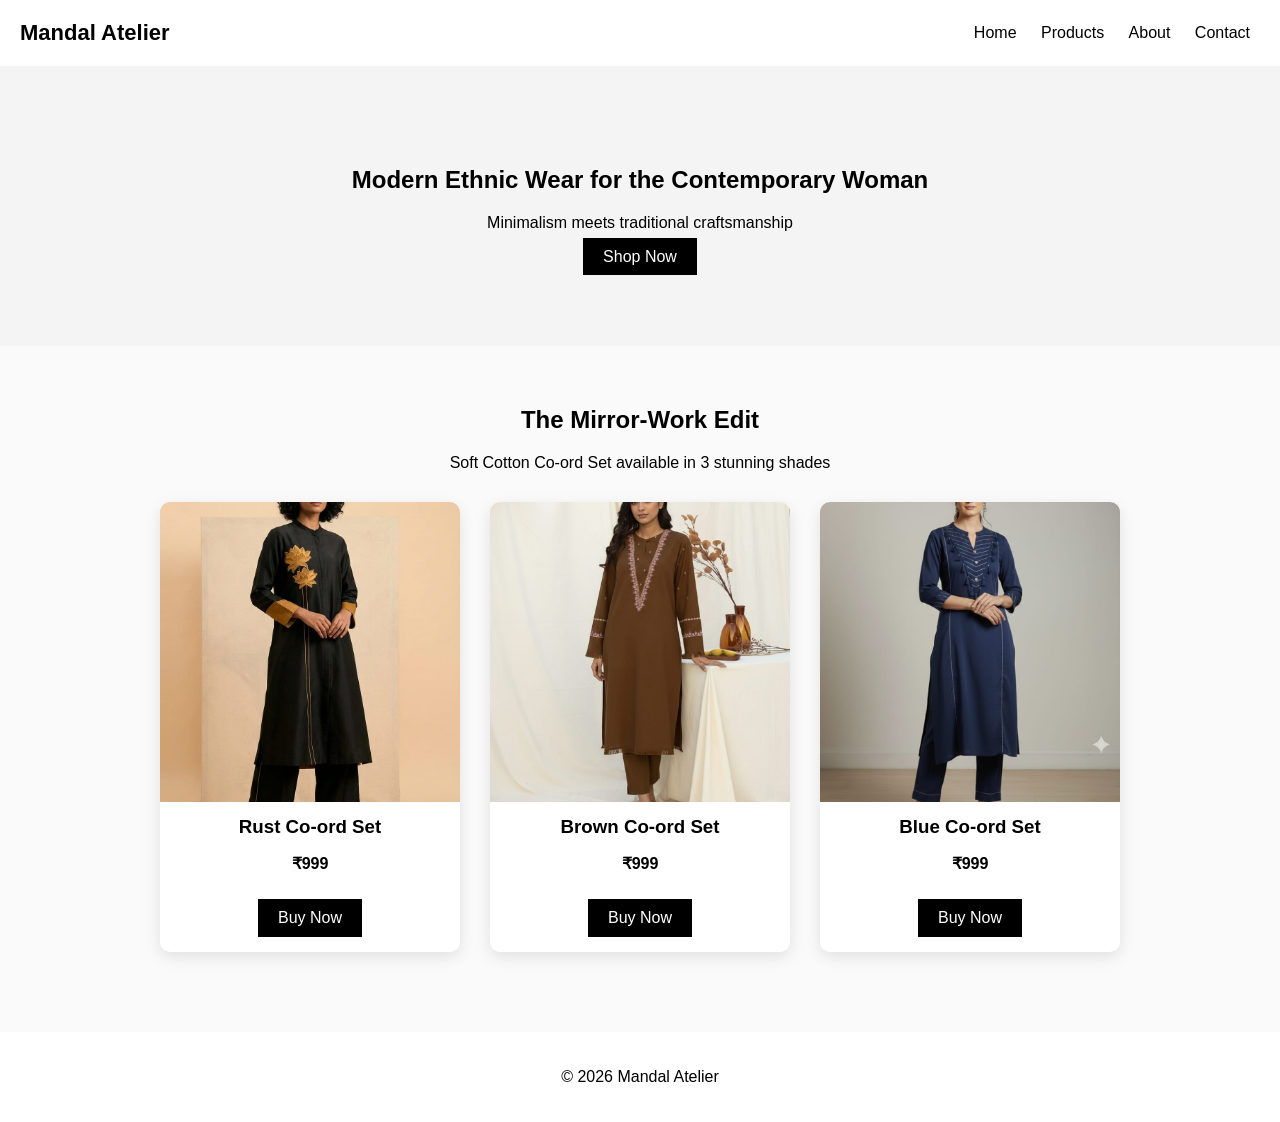
<file: index.html>
<!DOCTYPE html>
<html lang="en">

<head>
    <meta charset="UTF-8">
    <meta name="viewport" content="width=device-width, initial-scale=1.0">
    <title>Mandal Atelier</title>
    <link rel="stylesheet" href="css/style.css">
</head>

<body>

    <header>

        <div class="logo">Mandal Atelier</div>

        <nav>
            <a href="index.html">Home</a>
            <a href="products.html">Products</a>
            <a href="about.html">About</a>
            <a href="contact.html">Contact</a>
        </nav>

    </header>


    <section class="hero">

        <h1>Modern Ethnic Wear for the Contemporary Woman</h1>
        <p>Minimalism meets traditional craftsmanship</p>

        <a href="products.html" class="btn">Shop Now</a>

    </section>


    <section class="collection">

        <h2>The Mirror-Work Edit</h2>
        <p>Soft Cotton Co-ord Set available in 3 stunning shades</p>

        <div class="products">

            <div class="product-card">

                <img
                    src="asset/img-19.jpeg" alt="product">

                <h3>Rust Co-ord Set</h3>
                <p>₹999</p>

                <a href="#" class="buy-btn">Buy Now</a>

            </div>


            <div class="product-card">

                <img
                    src="asset/img-2.jpeg" alt="product">

                <h3>Brown Co-ord Set</h3>
                <p>₹999</p>

                <a href="#" class="buy-btn">Buy Now</a>

            </div>


            <div class="product-card">

                <img
                    src="asset/img-27.jpeg" alt="product">

                <h3>Blue Co-ord Set</h3>
                <p>₹999</p>

                <a href="#" class="buy-btn">Buy Now</a>

            </div>

        </div>

    </section>


    <footer>
        <p>© 2026 Mandal Atelier</p>
    </footer>

</body>

</html>
</file>
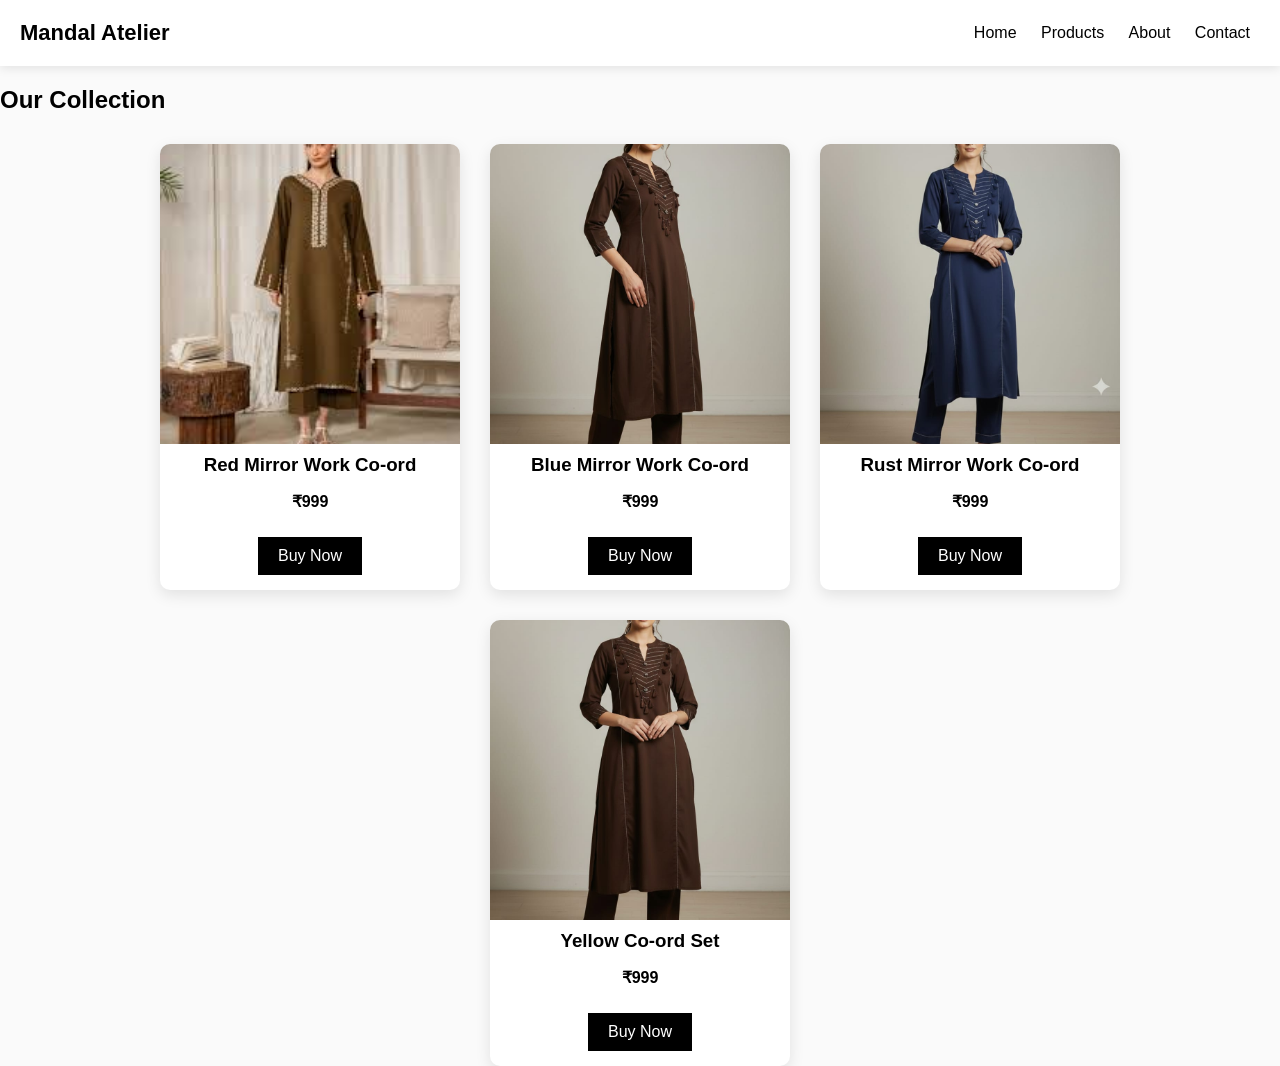
<file: products.html>
<head>
    <meta charset="UTF-8">
    <meta name="viewport" content="width=device-width, initial-scale=1.0">

    <title>Mandal Atelier | Products</title>

    <link rel="stylesheet" href="css/style.css">

</head>

<body>

    <header>

        <div class="logo">Mandal Atelier</div>

        <nav>
            <a href="index.html">Home</a>
            <a href="products.html">Products</a>
            <a href="about.html">About</a>
            <a href="contact.html">Contact</a>
        </nav>

    </header>

    <section class="products-page">

        <h1>Our Collection</h1>

        <div class="products">


            <div class="product-card">

                <img
                    src="[data-uri]">

                <h3>Red Mirror Work Co-ord</h3>

                <p>₹999</p>

                <a href="#" class="buy-btn">Buy Now</a>

            </div>


            <div class="product-card">

                <img
                    src="asset/img-23.jpeg">

                <h3>Blue Mirror Work Co-ord</h3>

                <p>₹999</p>

                <a href="#" class="buy-btn">Buy Now</a>

            </div>


            <div class="product-card">

                <img
                    src="asset/img-27.jpeg">
                <h3>Rust Mirror Work Co-ord</h3>

                <p>₹999</p>

                <a href="#" class="buy-btn">Buy Now</a>

            </div>


            <div class="product-card">

                <img
                    src="asset/img-25.jpeg">

                <h3>Yellow Co-ord Set</h3>

                <p>₹999</p>

                <a href="#" class="buy-btn">Buy Now</a>

            </div>


        </div>

    </section>

</body>

</html>
</file>
<file: css/style.css>
body{
font-family: Arial;
margin:0;
background:#fafafa;
}


/* HEADER */

header{
display:flex;
justify-content:space-between;
align-items:center;
padding:20px;
background:white;
box-shadow:0 2px 10px rgba(0,0,0,0.1);
}

.logo{
font-size:22px;
font-weight:bold;
}

nav a{
margin:0 10px;
text-decoration:none;
color:black;
}


/* HERO */

.hero{
text-align:center;
padding:80px 20px;
background:#f4f4f4;
}

.btn{
background:black;
color:white;
padding:10px 20px;
text-decoration:none;
}


/* COLLECTION */

.collection{
padding:40px;
text-align:center;
}


/* PRODUCTS GRID */

.products{
display:flex;
justify-content:center;
gap:30px;
flex-wrap:wrap;
margin-top:30px;
}


/* PRODUCT CARD */

.product-card{
width:300px;
background:white;
border-radius:10px;
overflow:hidden;
box-shadow:0 5px 15px rgba(0,0,0,0.1);
text-align:center;
padding-bottom:15px;
}


/* PRODUCT IMAGE */

.product-card img{
width:100%;
height:300px;
object-fit:cover;
}


/* PRODUCT TEXT */

.product-card h3{
margin:10px 0 5px;
}

.product-card p{
font-weight:bold;
}


/* BUY BUTTON */

.buy-btn{
display:inline-block;
margin-top:10px;
background:black;
color:white;
padding:10px 20px;
text-decoration:none;
}


/* FOOTER */

footer{
text-align:center;
padding:20px;
background:white;
margin-top:40px;
}
</file>
